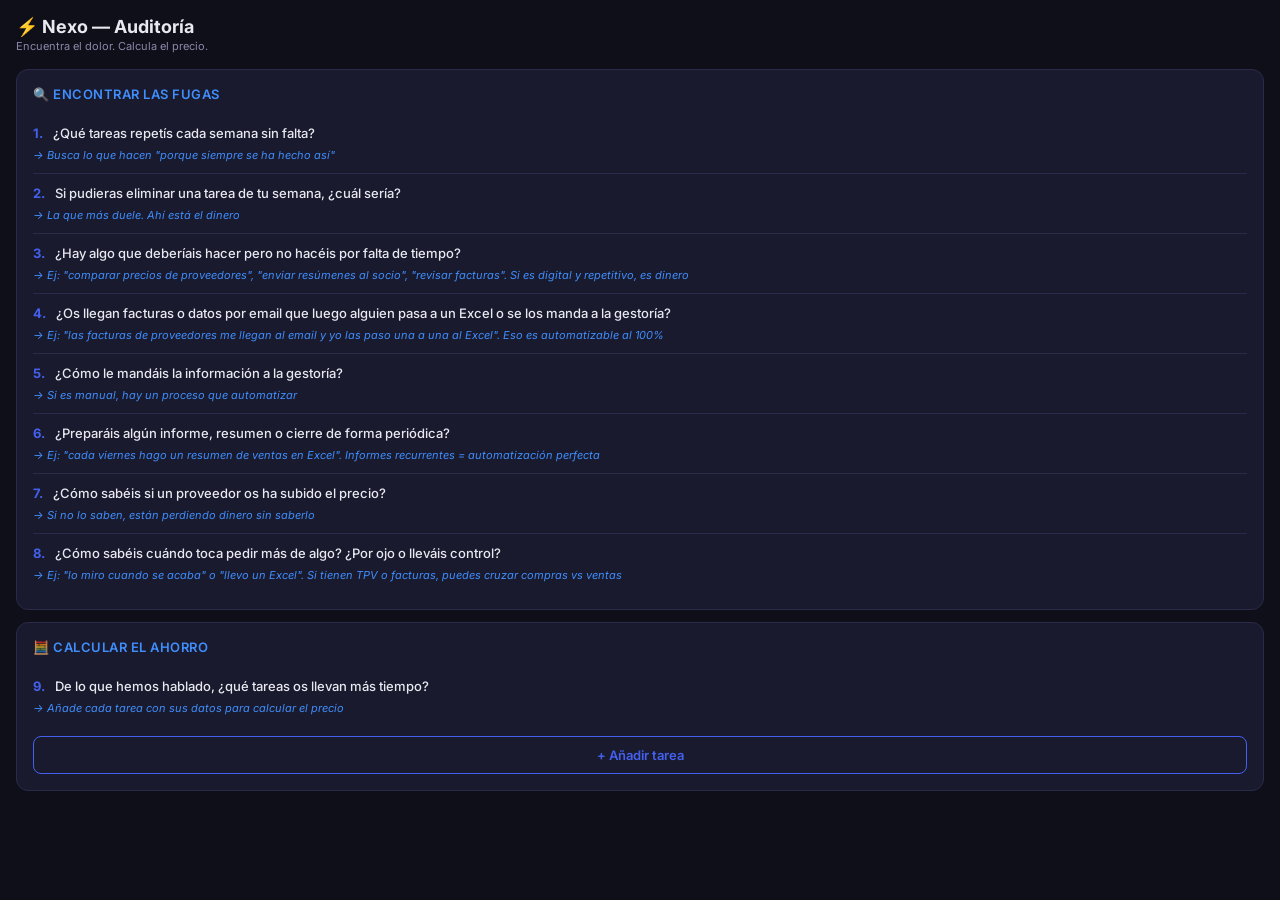
<file: auditoria_v1.html>
<!DOCTYPE html>
<html lang="es">
<head>
<meta charset="UTF-8">
<meta name="viewport" content="width=device-width, initial-scale=1.0">
<meta name="apple-mobile-web-app-capable" content="yes">
<meta name="theme-color" content="#1a1a2e">
<title>Nexo — Auditoría</title>
<style>
  @import url('https://fonts.googleapis.com/css2?family=Inter:wght@400;500;600;700&display=swap');
  :root {
    --bg: #0f0f1a; --card: #1a1a2e; --card2: #16213e;
    --accent: #4361ee; --accent2: #3f8efc; --green: #2ecc71;
    --text: #e8e8f0; --text2: #8888aa; --red: #e74c3c;
    --border: #2a2a4a; --radius: 12px;
  }
  * { margin: 0; padding: 0; box-sizing: border-box; }
  body { font-family: 'Inter', sans-serif; background: var(--bg); color: var(--text); min-height: 100vh; padding: 16px; padding-bottom: 60px; }

  header { margin-bottom: 16px; }
  header h1 { font-size: 18px; font-weight: 700; }
  header p { font-size: 11px; color: var(--text2); margin-top: 2px; }

  .card { background: var(--card); border: 1px solid var(--border); border-radius: var(--radius); padding: 16px; margin-bottom: 12px; }
  .card h3 { font-size: 13px; font-weight: 600; margin-bottom: 12px; color: var(--accent2); text-transform: uppercase; letter-spacing: 0.5px; }

  .q {
    padding: 10px 0; border-bottom: 1px solid var(--border);
    font-size: 13px; line-height: 1.5;
  }
  .q:last-child { border-bottom: none; }
  .q .num { color: var(--accent); font-weight: 700; margin-right: 6px; }
  .q .text { font-weight: 500; }
  .q .hint { font-size: 11px; color: var(--accent2); margin-top: 3px; font-style: italic; }

  .calc-block {
    background: var(--card2); border: 1px solid var(--border);
    border-radius: 8px; padding: 12px; margin-top: 8px;
  }
  .calc-block label { display: block; font-size: 11px; color: var(--text2); margin: 6px 0 3px; font-weight: 500; }
  .calc-block label:first-child { margin-top: 0; }
  .calc-block input, .calc-block select {
    width: 100%; padding: 8px 10px; border-radius: 6px;
    border: 1px solid var(--border); background: var(--bg);
    color: var(--text); font-family: inherit; font-size: 13px;
  }
  .calc-block input:focus, .calc-block select:focus { outline: none; border-color: var(--accent); }
  .row2 { display: grid; grid-template-columns: 1fr 1fr; gap: 6px; }

  .add-btn {
    width: 100%; padding: 10px; border-radius: 8px; border: 1px solid var(--accent);
    background: transparent; color: var(--accent); font-family: inherit;
    font-size: 13px; font-weight: 600; cursor: pointer; margin-top: 10px;
    touch-action: manipulation;
  }

  .del-btn {
    background: none; border: none; color: var(--red); font-size: 16px;
    cursor: pointer; padding: 0; float: right; font-family: inherit;
  }

  .spin { display: flex; align-items: center; gap: 0; }
  .spin input { text-align: center; border-radius: 0; -moz-appearance: textfield; }
  .spin input::-webkit-inner-spin-button, .spin input::-webkit-outer-spin-button { -webkit-appearance: none; }
  .spin-btn {
    width: 38px; height: 38px; border: 1px solid var(--border); background: var(--card2);
    color: var(--accent2); font-size: 18px; font-weight: 700; cursor: pointer;
    font-family: inherit; touch-action: manipulation; display: flex;
    align-items: center; justify-content: center;
  }
  .spin-btn:first-child { border-radius: 8px 0 0 8px; }
  .spin-btn:last-child { border-radius: 0 8px 8px 0; }
  .spin-btn:active { background: var(--accent); color: white; }

  .result {
    background: linear-gradient(135deg, #1a1a3e, #16213e);
    border: 1px solid var(--accent); border-radius: var(--radius);
    padding: 20px; text-align: center; margin-bottom: 12px;
  }
  .result .lbl { font-size: 11px; color: var(--text2); text-transform: uppercase; }
  .result .big { font-size: 36px; font-weight: 700; color: var(--accent2); margin: 6px 0; }
  .result .sub { font-size: 13px; color: var(--green); font-weight: 500; }

  .kpis { display: grid; grid-template-columns: 1fr 1fr; gap: 8px; margin-bottom: 12px; }
  .kpi { background: var(--card2); border-radius: var(--radius); padding: 12px; text-align: center; border: 1px solid var(--border); }
  .kpi .v { font-size: 20px; font-weight: 700; }
  .kpi .l { font-size: 10px; color: var(--text2); margin-top: 3px; }

  .pitch {
    background: var(--card); border: 1px solid var(--green); border-radius: var(--radius);
    padding: 14px; font-size: 12px; line-height: 1.7; color: var(--text2);
  }
  .pitch strong { color: var(--green); }

  #results { display: none; }
</style>
</head>
<body>

<header>
  <h1>⚡ Nexo — Auditoría</h1>
  <p>Encuentra el dolor. Calcula el precio.</p>
</header>

<!-- PREGUNTAS PARA DETECTAR -->
<div class="card">
  <h3>🔍 Encontrar las fugas</h3>

  <div class="q">
    <span class="num">1.</span>
    <span class="text">¿Qué tareas repetís cada semana sin falta?</span>
    <div class="hint">→ Busca lo que hacen "porque siempre se ha hecho así"</div>
  </div>

  <div class="q">
    <span class="num">2.</span>
    <span class="text">Si pudieras eliminar una tarea de tu semana, ¿cuál sería?</span>
    <div class="hint">→ La que más duele. Ahí está el dinero</div>
  </div>

  <div class="q">
    <span class="num">3.</span>
    <span class="text">¿Hay algo que deberíais hacer pero no hacéis por falta de tiempo?</span>
    <div class="hint">→ Ej: "comparar precios de proveedores", "enviar resúmenes al socio", "revisar facturas". Si es digital y repetitivo, es dinero</div>
  </div>

  <div class="q">
    <span class="num">4.</span>
    <span class="text">¿Os llegan facturas o datos por email que luego alguien pasa a un Excel o se los manda a la gestoría?</span>
    <div class="hint">→ Ej: "las facturas de proveedores me llegan al email y yo las paso una a una al Excel". Eso es automatizable al 100%</div>
  </div>

  <div class="q">
    <span class="num">5.</span>
    <span class="text">¿Cómo le mandáis la información a la gestoría?</span>
    <div class="hint">→ Si es manual, hay un proceso que automatizar</div>
  </div>

  <div class="q">
    <span class="num">6.</span>
    <span class="text">¿Preparáis algún informe, resumen o cierre de forma periódica?</span>
    <div class="hint">→ Ej: "cada viernes hago un resumen de ventas en Excel". Informes recurrentes = automatización perfecta</div>
  </div>

  <div class="q">
    <span class="num">7.</span>
    <span class="text">¿Cómo sabéis si un proveedor os ha subido el precio?</span>
    <div class="hint">→ Si no lo saben, están perdiendo dinero sin saberlo</div>
  </div>

  <div class="q">
    <span class="num">8.</span>
    <span class="text">¿Cómo sabéis cuándo toca pedir más de algo? ¿Por ojo o lleváis control?</span>
    <div class="hint">→ Ej: "lo miro cuando se acaba" o "llevo un Excel". Si tienen TPV o facturas, puedes cruzar compras vs ventas</div>
  </div>
</div>

<!-- CALCULADORA INLINE -->
<div class="card">
  <h3>🧮 Calcular el ahorro</h3>

  <div class="q" style="border-bottom:none;">
    <span class="num">9.</span>
    <span class="text">De lo que hemos hablado, ¿qué tareas os llevan más tiempo?</span>
    <div class="hint">→ Añade cada tarea con sus datos para calcular el precio</div>
  </div>

  <div id="tareas"></div>
  <button type="button" class="add-btn" onclick="addTarea()">+ Añadir tarea</button>
</div>

<!-- RESULTADO -->
<div id="results">
  <div class="result">
    <div class="lbl">Cuota mensual recomendada</div>
    <div class="big" id="cuota">—</div>
    <div class="sub" id="ahorro"></div>
  </div>

  <div class="kpis">
    <div class="kpi"><div class="v" id="k-horas">0</div><div class="l">Horas/mes recuperadas</div></div>
    <div class="kpi"><div class="v" id="k-coste">0€</div><div class="l">Coste actual</div></div>

    <div class="kpi"><div class="v" id="k-roi">0x</div><div class="l">Por cada 1€ recupera</div></div>
  </div>

  <div class="pitch" id="pitch">
    <strong>💬 Tu pitch:</strong><br>
    <span id="pitch-text"></span>
  </div>
</div>

<script>
let tareas = [], tid = 0;

function addTarea() {
  tid++;
  tareas.push({ id: tid });
  render();
}

function delTarea(id) {
  tareas = tareas.filter(t => t.id !== id);
  render(); calc();
}

function render() {
  const el = document.getElementById('tareas');
  el.innerHTML = tareas.map((t, i) => `
    <div class="calc-block" style="margin-bottom:8px;">
      <button type="button" class="del-btn" onclick="delTarea(${t.id})">×</button>
      <label>Tarea ${i + 1}</label>
      <input type="text" placeholder="Ej: Clasificar facturas de proveedores" data-id="${t.id}" data-f="nombre" oninput="upd(this);calc()">
      <div class="row2">
        <div><label>Horas/semana</label>
          <div class="spin">
            <button type="button" class="spin-btn" onclick="spin(${t.id},'horas',-0.5)">−</button>
            <input type="number" step="0.5" placeholder="3" data-id="${t.id}" data-f="horas" oninput="upd(this);calc()">
            <button type="button" class="spin-btn" onclick="spin(${t.id},'horas',0.5)">+</button>
          </div>
        </div>
        <div><label>€/hora</label>
          <div class="spin">
            <button type="button" class="spin-btn" onclick="spin(${t.id},'coste',-1)">−</button>
            <input type="number" placeholder="14" data-id="${t.id}" data-f="coste" oninput="upd(this);calc()">
            <button type="button" class="spin-btn" onclick="spin(${t.id},'coste',1)">+</button>
          </div>
        </div>
      </div>
      <div style="font-size:10px;color:var(--text2);margin-top:5px;line-height:1.6;">
        📌 Empleado base: 10-14€ · Cualificado: 14-20€ · Dueño: 20-35€ · Gestor externo: 30-60€
      </div>
      <label>Frecuencia</label>
      <select data-id="${t.id}" data-f="freq" onchange="upd(this);calc()">
        <option value="semanal">Semanal</option>
        <option value="diario">Diario</option>
        <option value="mensual">Mensual</option>
      </select>
    </div>
  `).join('');
  tareas.forEach(t => {
    document.querySelectorAll(`[data-id="${t.id}"]`).forEach(el => {
      if (t[el.dataset.f] !== undefined) el.value = t[el.dataset.f];
    });
  });
}

function upd(el) {
  const t = tareas.find(t => t.id === parseInt(el.dataset.id));
  if (t) t[el.dataset.f] = el.value;
}

function spin(id, field, delta) {
  const t = tareas.find(t => t.id === id);
  if (!t) return;
  const cur = parseFloat(t[field]) || 0;
  const val = Math.max(0, cur + delta);
  t[field] = val;
  const inp = document.querySelector(`[data-id="${id}"][data-f="${field}"]`);
  if (inp) inp.value = val;
  calc();
}

function calc() {
  let totalH = 0, totalC = 0;
  tareas.forEach(t => {
    const h = parseFloat(t.horas) || 0;
    const c = parseFloat(t.coste) || 14;
    const f = t.freq || 'semanal';
    let hm = f === 'semanal' ? h * 4.33 : f === 'diario' ? h * 22 : h;
    totalH += hm; totalC += hm * c;
  });

  let cuota = Math.round(totalC * 0.33 / 10) * 10;
  const noCompensa = cuota < 99 && totalC > 0;

  const ahorro = totalC - cuota;
  const roi = cuota > 0 ? (totalC / cuota).toFixed(1) : 0;


  const res = document.getElementById('results');
  res.style.display = totalC > 0 ? 'block' : 'none';

  document.getElementById('cuota').textContent = noCompensa ? '⛔' : cuota + '€/mes';
  document.getElementById('cuota').style.color = noCompensa ? 'var(--red)' : 'var(--accent2)';
  document.getElementById('ahorro').textContent = noCompensa
    ? 'El 33% del ahorro (' + cuota + '€) no llega a tu mínimo (99€)'
    : 'El cliente ahorra ' + Math.round(ahorro) + '€/mes';
  document.getElementById('ahorro').style.color = noCompensa ? 'var(--red)' : 'var(--green)';
  document.getElementById('k-horas').textContent = Math.round(totalH * 10) / 10;
  document.getElementById('k-coste').textContent = Math.round(totalC) + '€';

  document.getElementById('k-roi').textContent = noCompensa ? '—' : roi + 'x';

  // Build pitch with breakdown
  let desglose = '';
  let ti = 0;
  tareas.forEach(t => {
    if (!t.horas) return;
    ti++;
    const h = parseFloat(t.horas) || 0;
    const c = parseFloat(t.coste) || 14;
    const f = t.freq || 'semanal';
    const mult = f === 'semanal' ? 4.33 : f === 'diario' ? 22 : 1;
    const freqTxt = f === 'semanal' ? '×4 semanas' : f === 'diario' ? '×22 días' : '';
    const hm = h * mult;
    const cm = Math.round(hm * c);
    const nombre = t.nombre ? `Tarea ${ti}: ${t.nombre}` : `Tarea ${ti}`;
    desglose += `<br>• ${nombre}: ${h}h/${f === 'diario' ? 'día' : f === 'mensual' ? 'mes' : 'semana'} ${freqTxt} = <strong>${Math.round(hm)}h/mes × ${c}€ = ${cm}€</strong>`;
  });

  const pitchEl = document.getElementById('pitch');
  if (noCompensa) {
    pitchEl.style.borderColor = 'var(--red)';
    document.getElementById('pitch-text').innerHTML =
      `<em>Desglose:</em>${desglose}` +
      `<br><br><strong style="color:var(--red)">⛔ No compensa.</strong> ` +
      `El ahorro total es ${Math.round(totalC)}€/mes. El 33% son ${cuota}€, por debajo de tu mínimo de 99€.` +
      `<br><br>Opciones:<br>` +
      `• Busca más tareas para sumar ahorro<br>` +
      `• Rechaza con honestidad`;
  } else {
    pitchEl.style.borderColor = 'var(--green)';
    document.getElementById('pitch-text').innerHTML =
      `<em>Desglose:</em>${desglose}` +
      `<br><br>💬 "Dedicáis <strong>${Math.round(totalH)} horas/mes</strong> a esto. ` +
      `Os cuesta <strong>${Math.round(totalC)}€/mes</strong> en nómina. ` +
      `Son horas que podríais usar para atender mejor a clientes, captar nuevos o simplemente no quedaros hasta las mil. ` +
      `Yo os lo quito de encima por <strong>${cuota}€/mes</strong>."` +
      `<br><br><em style="color:var(--text2)">Precio. Silencio.</em>`;
  }
}
</script>
</body>
</html>
</file>
